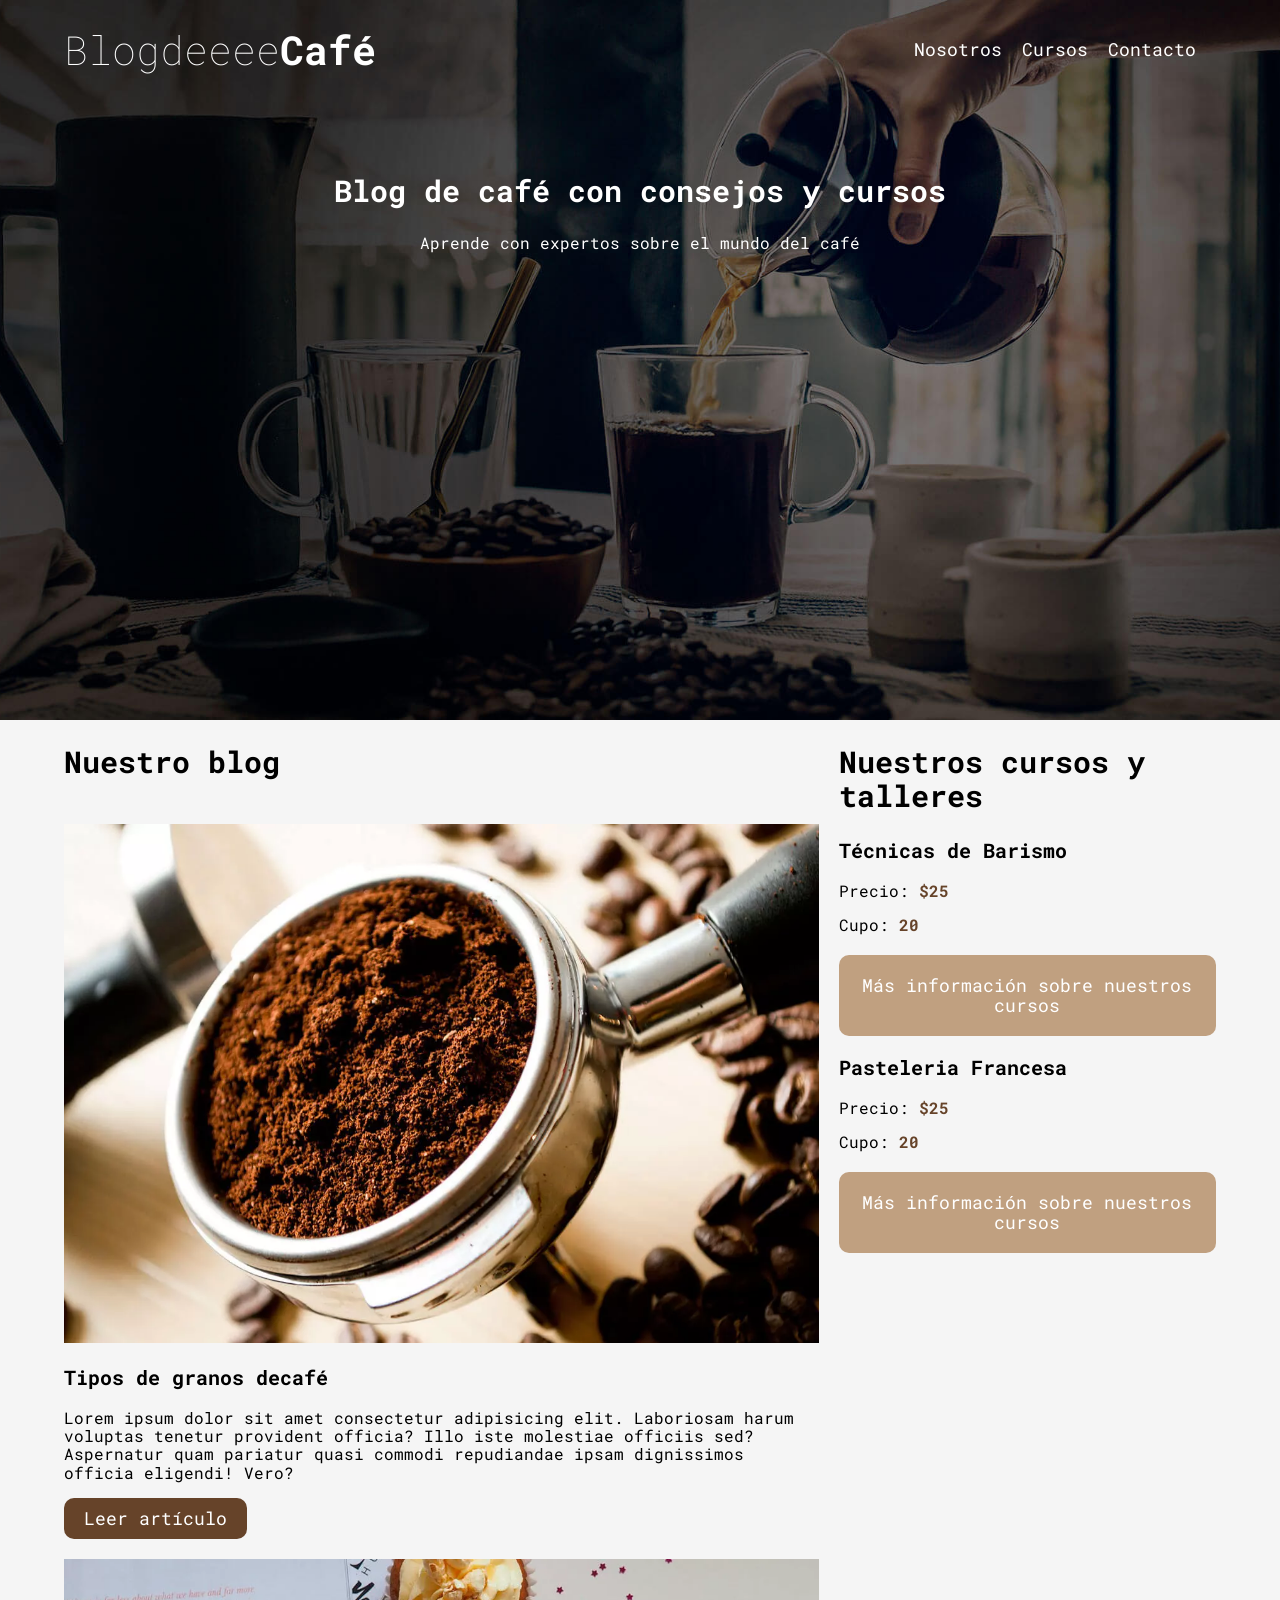
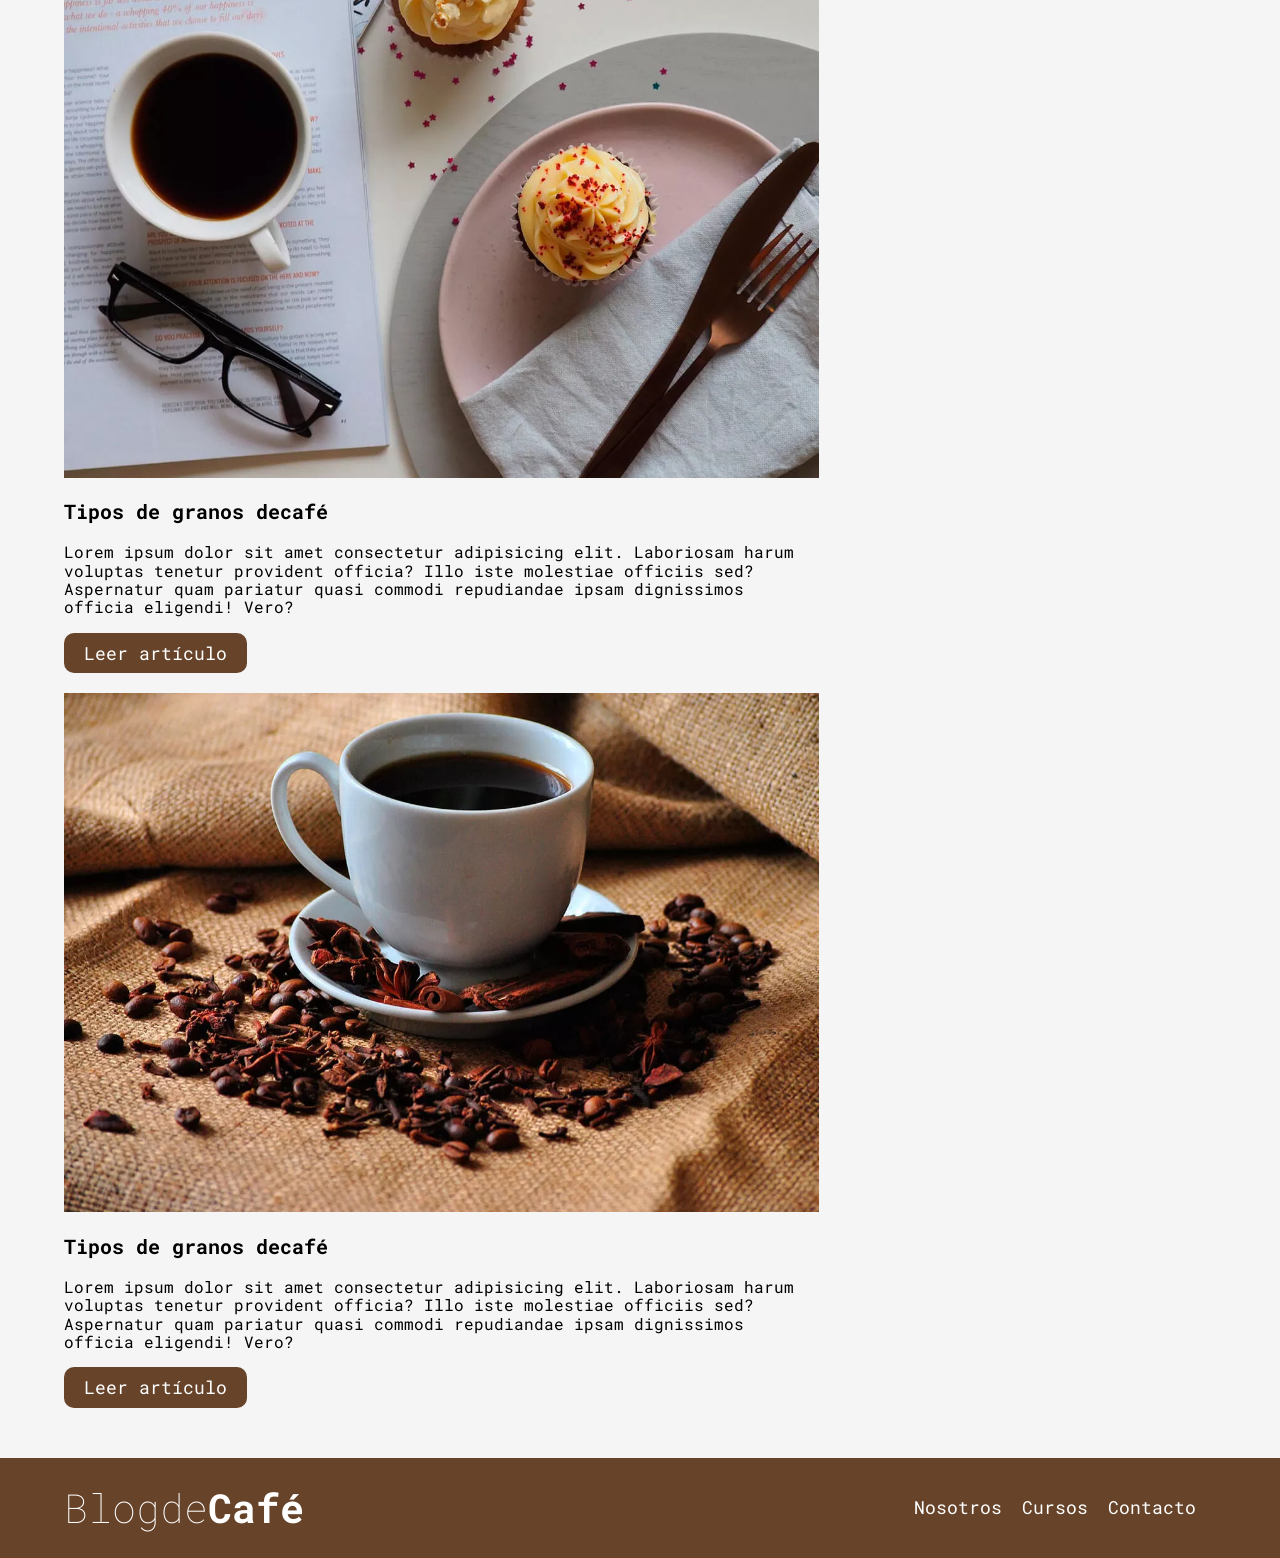
<file: index.html>
<!DOCTYPE html>
<html lang="es">

<head>
    <meta charset="UTF-8">
    <meta name="viewport" content="width=device-width, initial-scale=1.0">
    <title>Blog de Café</title>
    <link rel="preconnect" href="https://fonts.googleapis.com">
    <link rel="preconnect" href="https://fonts.gstatic.com" crossorigin>
    <link href="https://fonts.googleapis.com/css2?family=Roboto+Mono:ital,wght@0,100..700;1,100..700&display=swap"
        rel="stylesheet">

    <!--prefetch-->
    <link rel="prefetch" href="nosotros.html" as="document">



    <!--Preload-->

    <link rel="preload" href="css/normalize.css" as="style">
    <link rel="stylesheet" href="css/normalize.css">

    <link rel="preload" href="css/style.css" as="style">
    <link rel="stylesheet" href="css/style.css">

</head>

<body>
    <header>
        <div class="imagen-fondo">
            <div class="contenedor-header">
                <div class="contenido-header">
                    <a class="logo" href="index.html">
                        <h1>Blogdeeee<span class="resaltado">Café</span></h1>
                    </a>
                    <nav class="navegacion">
                        <a href="nosotros.html">Nosotros</a>
                        <a href="cursos.html">Cursos</a>
                        <a href="contacto.html">Contacto</a>
                    </nav>
                </div>
                <div class="hero">
                    <div class="contenido-hero">
                        <h2>Blog de café con consejos y cursos</h2>
                        <p>Aprende con expertos sobre el mundo del café</p>
                    </div>
                </div>
            </div>
        </div>
    </header>
    <div class="contenedor-grid contenedor">
        <main class="contenido-principal">
            <section class="blog">
                <h2>Nuestro blog</h2>
                <article class="articulo">
                    <div class="imagen">
                        <picture>
                            <source srcset="img/blog1.webp" type="image/webp">
                            <img loading="lazy" src="img/blog1.jpg" alt="Imagen del blog">
                        </picture>

                    </div>
                    <div class="contenido-blog">
                        <h3>Tipos de granos decafé</h3>
                        <p> Lorem ipsum dolor sit amet consectetur adipisicing elit. Laboriosam harum voluptas tenetur
                            provident officia? Illo iste molestiae officiis sed? Aspernatur quam pariatur quasi commodi
                            repudiandae ipsam dignissimos officia eligendi! Vero?</p>
                    </div>
                    <a class="boton" href="#">Leer artículo</a>
                </article>
                <article class="articulo">
                    <div class="imagen">
                        <picture>
                            <source srcset="img/blog2.webp" type="image/webp">
                            <img loading="lazy" src="img/blog2.jpg" alt="Imagen del blog">
                        </picture>
                    </div>
                    <div class="contenido-blog">
                        <h3>Tipos de granos decafé</h3>
                        <p> Lorem ipsum dolor sit amet consectetur adipisicing elit. Laboriosam harum voluptas tenetur
                            provident officia? Illo iste molestiae officiis sed? Aspernatur quam pariatur quasi commodi
                            repudiandae ipsam dignissimos officia eligendi! Vero?</p>
                    </div>
                    <a class="boton" href="#">Leer artículo</a>
                </article>
                <article class="articulo">
                    <div class="imagen">
                        <picture>
                            <source srcset="img/blog3.webp" type="image/webp">
                            <img loading="lazy" src="img/blog3.jpg" alt="Imagen del blog">
                        </picture>
                    </div>
                    <div class="contenido-blog">
                        <h3>Tipos de granos decafé</h3>
                        <p> Lorem ipsum dolor sit amet consectetur adipisicing elit. Laboriosam harum voluptas tenetur
                            provident officia? Illo iste molestiae officiis sed? Aspernatur quam pariatur quasi commodi
                            repudiandae ipsam dignissimos officia eligendi! Vero?</p>
                    </div>
                    <a class="boton" href="#">Leer artículo</a>
                </article>
            </section>

        </main>
        <aside class="sidebar">
            <h2>Nuestros cursos y talleres</h2>
            <div class="curso">
                <h3>Técnicas de Barismo</h3>
                <p>Precio: <span class="info">$25</span></p>
                <p>Cupo: <span class="info">20</span></p>
                <a class="boton--secundario" href="#">Más información sobre nuestros cursos</a>
            </div>
            <div class="curso">
                <h3>Pasteleria Francesa</h3>
                <p>Precio: <span class="info">$25</span></p>
                <p>Cupo: <span class="info">20</span></p>
                <a class="boton--secundario" href="#">Más información sobre nuestros cursos</a>
            </div>
        </aside>
    </div>

    <footer class="footer">
        <div class="contenedor">
            <div>
                <a class="logo" href="index.html">
                    <h1>Blogde<span class="resaltado">Café</span></h1>
                </a>
            </div>
            <nav class="navegacion ">
                <a href="nosotros.html">Nosotros</a>
                <a href="cursos.html">Cursos</a>
                <a href="contacto.html">Contacto</a>
            </nav>
        </div>
    </footer>

</body>

</html>
</file>
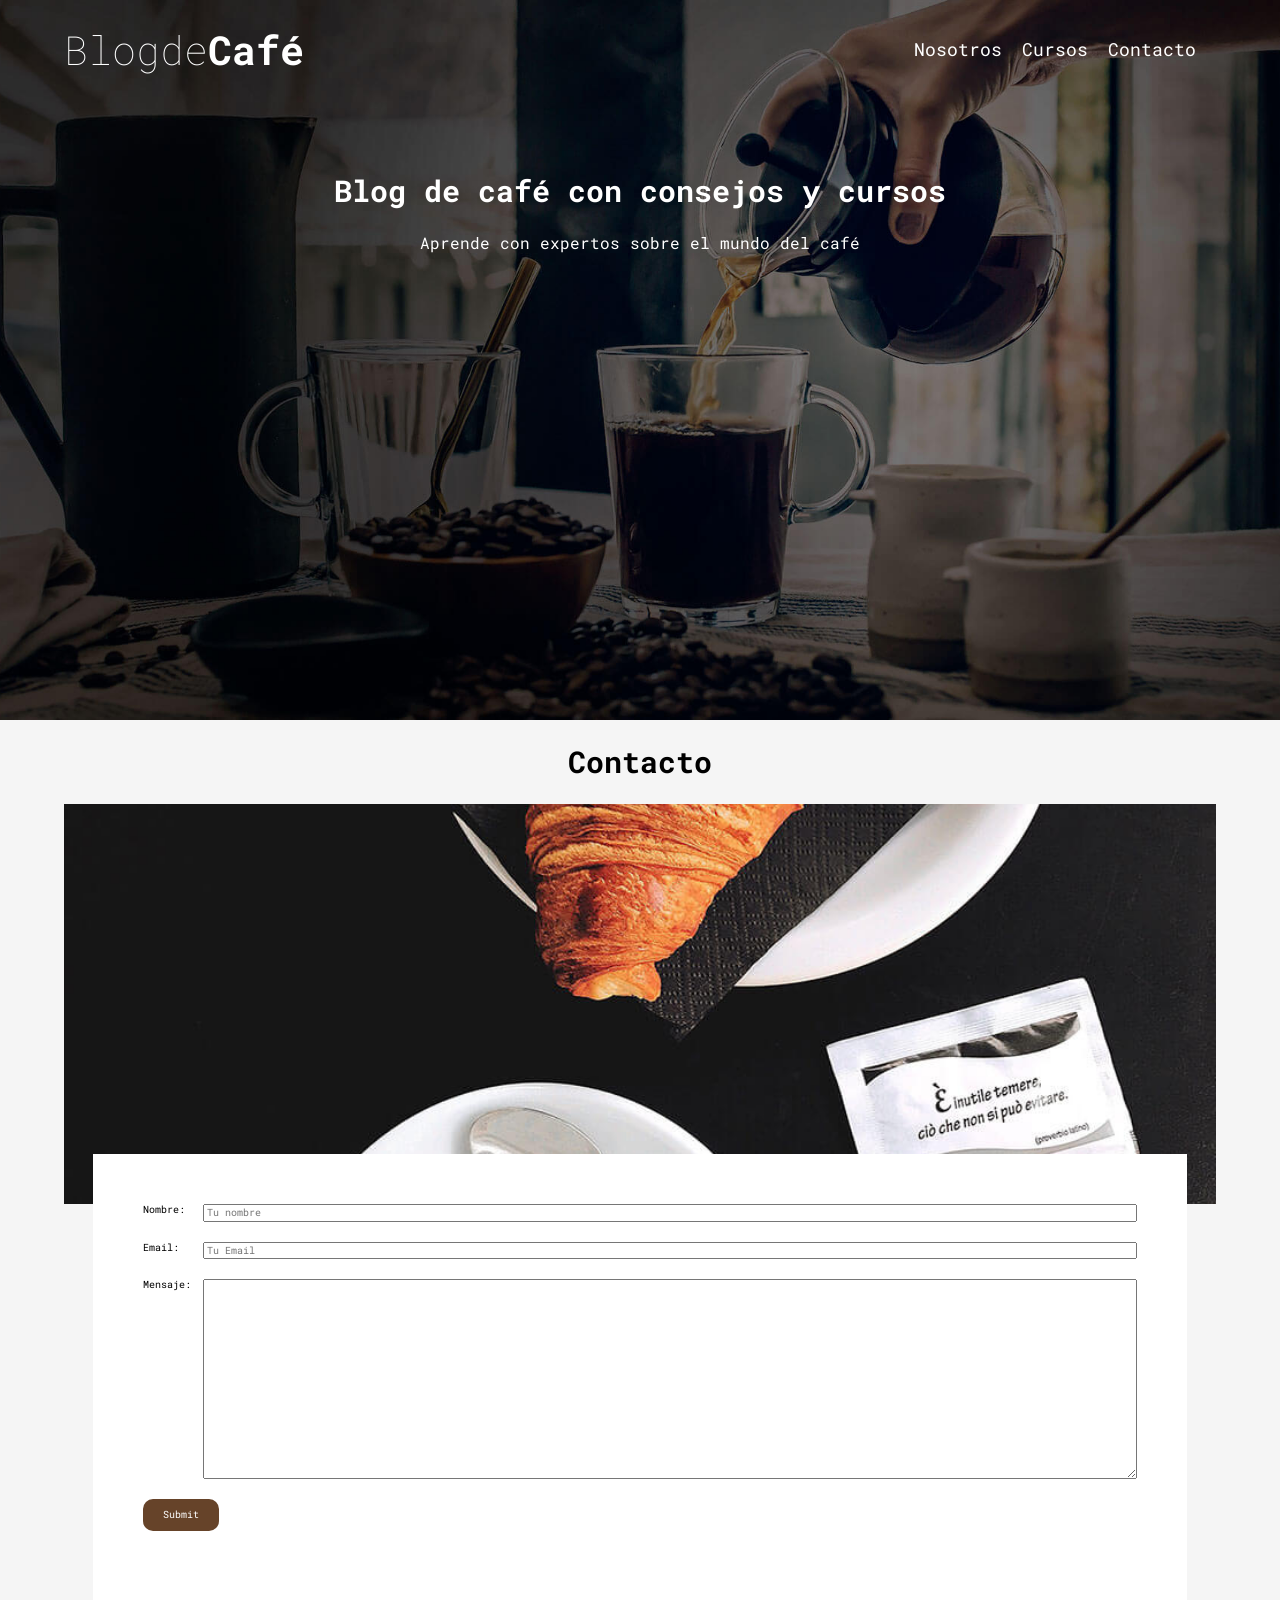
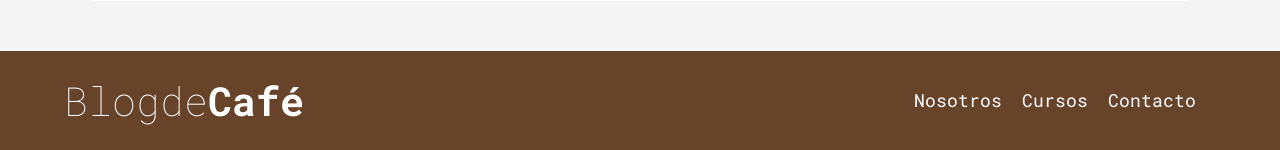
<file: contacto.html>
<!DOCTYPE html>
<html lang="es">

<head>

    <meta charset="UTF-8">
    <meta name="viewport" content="width=device-width, initial-scale=1.0">
    <title>Blog de Café</title>
    <link rel="stylesheet" href="css/normalize.css">
    <link rel="stylesheet" href="css/style.css">

    <link rel="preconnect" href="https://fonts.googleapis.com">
    <link rel="preconnect" href="https://fonts.gstatic.com" crossorigin>
    <link href="https://fonts.googleapis.com/css2?family=Roboto+Mono:ital,wght@0,100..700;1,100..700&display=swap"
        rel="stylesheet">

</head>

<body>
    <header>
        <div class="imagen-fondo">
            <div class="contenedor-header">
                <div class="contenido-header">
                    <a class="logo" href="index.html">
                        <h1>Blogde<span class="resaltado">Café</span></h1>
                    </a>
                    <nav class="navegacion">
                        <a href="nosotros.html">Nosotros</a>
                        <a href="cursos.html">Cursos</a>
                        <a href="contacto.html">Contacto</a>
                    </nav>
                </div>
                <div class="hero">
                    <div class="contenido-hero">
                        <h2>Blog de café con consejos y cursos</h2>
                        <p>Aprende con expertos sobre el mundo del café</p>
                    </div>
                </div>
            </div>
        </div>
    </header>
    <main class="contenedor">
        <h2 class="alinear__texto">Contacto</h2>
        <div class="contacto-bg"> </div>
        <form class="formulario">
            <div class="campo">
                <label class="campo__label" for="nombre">Nombre:</label>
                <input class="campo__field" type="text" placeholder="Tu nombre" id="nombre">
            </div>
            <div class="campo">
                <label class="campo__label" for="email">Email:</label>
                <input class="campo__field" type="email" placeholder="Tu Email" id="email">
            </div>
            <div class="campo">
                <label class="campo__label" for="mensaje">Mensaje:</label>
                <textarea class="campo__field campo__field--textarea" id="mensaje"></textarea>
            </div>
            <div class="campo">
                <input type="submit" placeholder="Enviar" class="boton">
            </div>
        </form>

    </main>







    <footer class="footer">
        <div class="contenedor">
            <div>
                <a class="logo" href="index.html">
                    <h1>Blogde<span class="resaltado">Café</span></h1>
                </a>
            </div>
            <nav class="navegacion ">
                <a href="nosotros.html">Nosotros</a>
                <a href="cursos.html">Cursos</a>
                <a href="contacto.html">Contacto</a>
            </nav>
        </div>
    </footer>

</body>

</html>
</file>
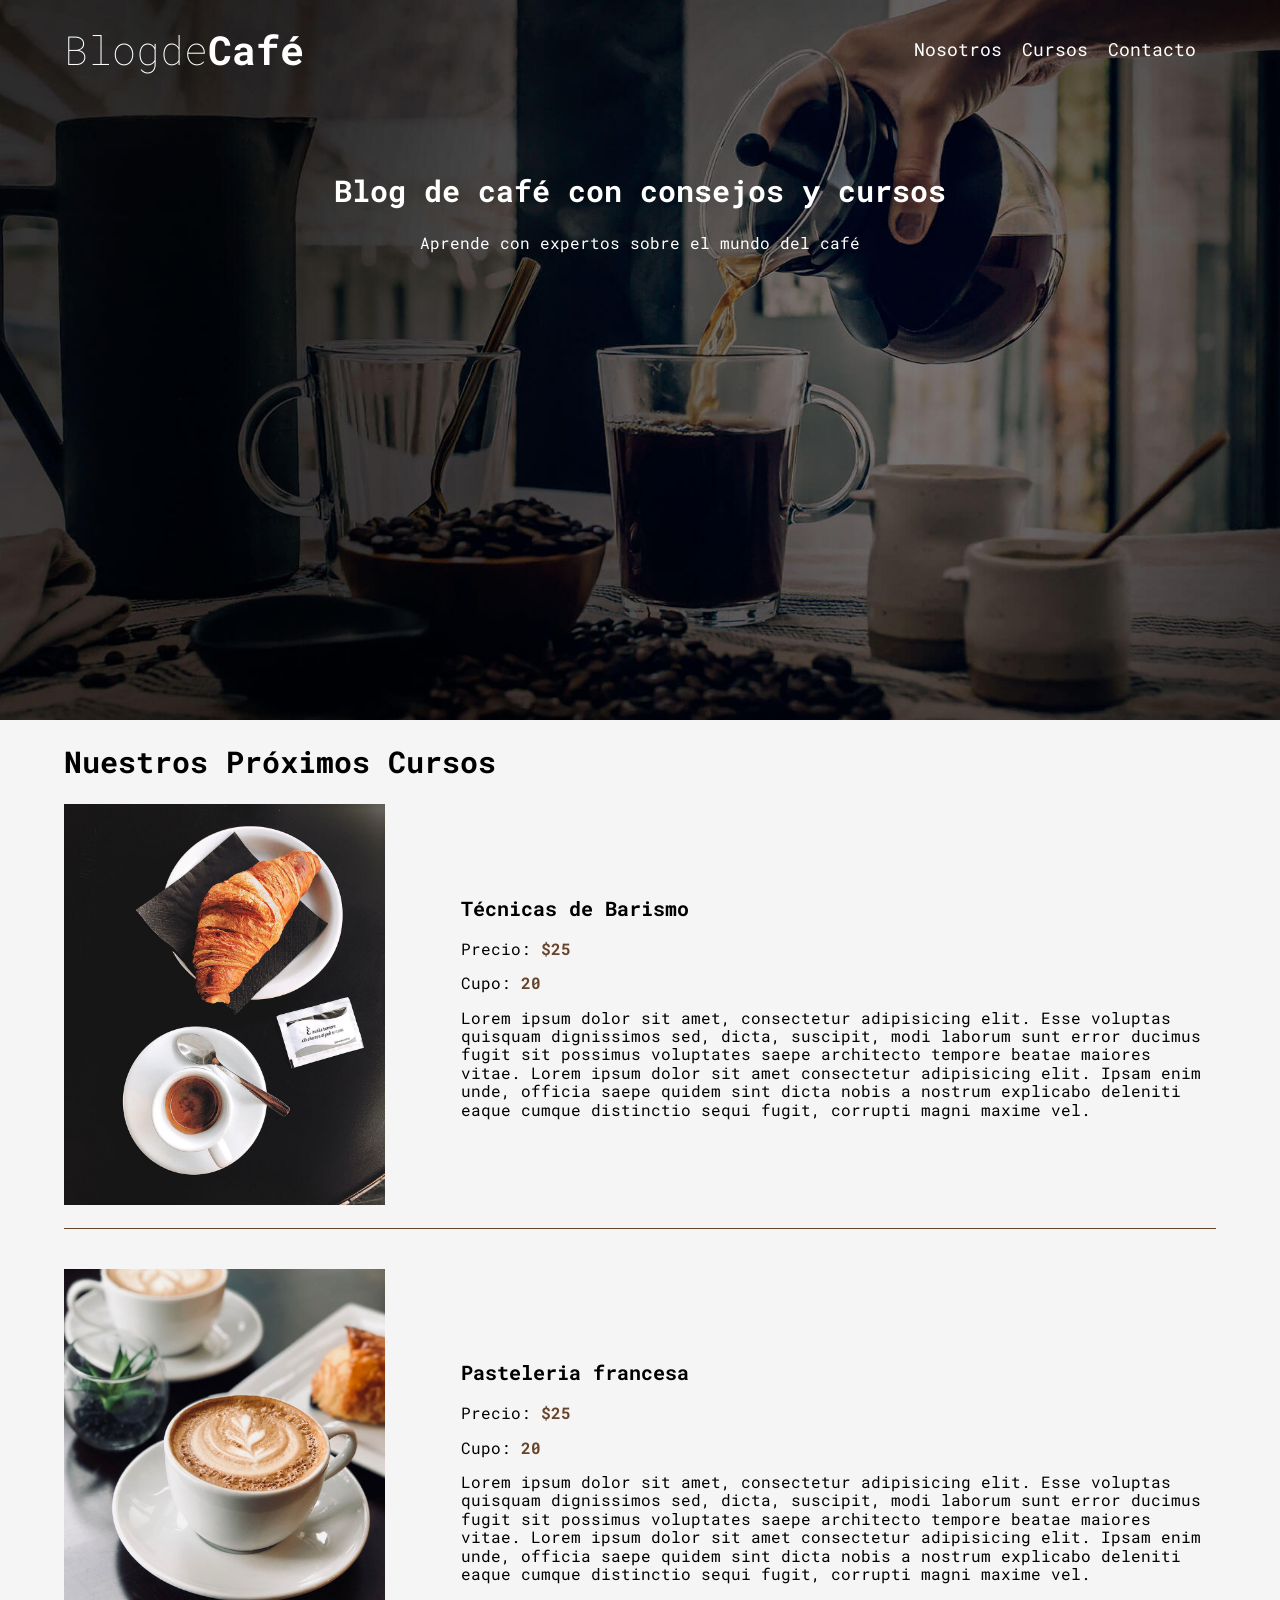
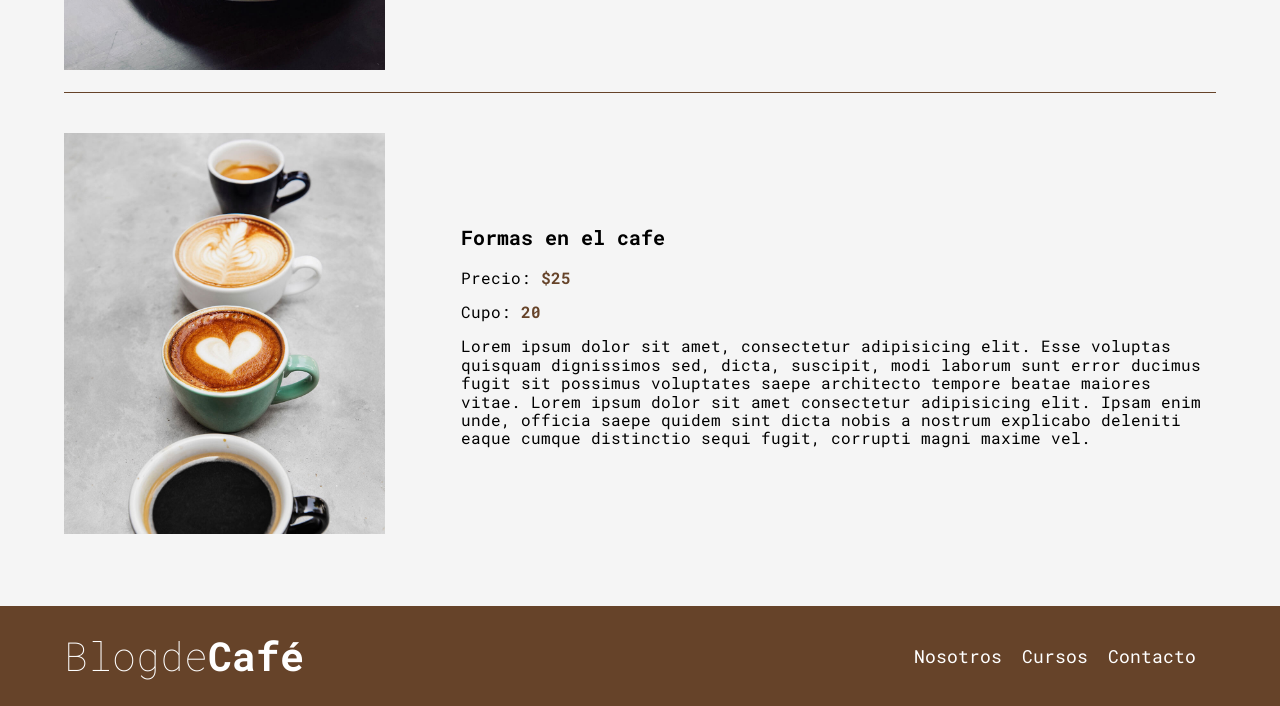
<file: cursos.html>
<!DOCTYPE html>
<html lang="es">

<head>
    <meta charset="UTF-8">
    <meta name="viewport" content="width=device-width, initial-scale=1.0">
    <title>Blog de Café</title>
    <link rel="stylesheet" href="css/normalize.css">
    <link rel="stylesheet" href="css/style.css">

    <link rel="preconnect" href="https://fonts.googleapis.com">
    <link rel="preconnect" href="https://fonts.gstatic.com" crossorigin>
    <link href="https://fonts.googleapis.com/css2?family=Roboto+Mono:ital,wght@0,100..700;1,100..700&display=swap"
        rel="stylesheet">
</head>

<body>
    <header>
        <div class="imagen-fondo">
            <div class="contenedor-header">


                <div class="contenido-header">
                    <a class="logo" href="index.html">
                        <h1>Blogde<span class="resaltado">Café</span></h1>
                    </a>
                    <nav class="navegacion">
                        <a href="nosotros.html">Nosotros</a>
                        <a href="cursos.html">Cursos</a>
                        <a href="contacto.html">Contacto</a>
                    </nav>
                </div>
                <div class="hero">
                    <div class="contenido-hero">
                        <h2>Blog de café con consejos y cursos</h2>
                        <p>Aprende con expertos sobre el mundo del café</p>
                    </div>
                </div>
            </div>
        </div>
    </header>
    <main class="contenedor">
        <h2>Nuestros Próximos Cursos</h2>
        <div class="talleres">
            <div class="taller">
                <div class="info-taller">
                    <h3>Técnicas de Barismo</h3>
                    <p>Precio: <span class="info">$25</span></p>
                    <p>Cupo: <span class="info">20</span></p>
                    <p>Lorem ipsum dolor sit amet, consectetur adipisicing elit. Esse voluptas quisquam dignissimos sed,
                        dicta, suscipit, modi laborum sunt error ducimus fugit sit possimus voluptates saepe architecto
                        tempore beatae maiores vitae. Lorem ipsum dolor sit amet consectetur adipisicing elit. Ipsam
                        enim unde, officia saepe quidem sint dicta nobis a nostrum explicabo deleniti eaque cumque
                        distinctio sequi fugit, corrupti magni maxime vel.</p>


                </div>

                <div class="info-img">
                    <img src="img/curso1.jpg" alt="Curso">
                </div>
            </div>

            <div class="taller">
                <div class="info-taller">
                    <h3>Pasteleria francesa</h3>
                    <p>Precio: <span class="info">$25</span></p>
                    <p>Cupo: <span class="info">20</span></p>
                    <p>Lorem ipsum dolor sit amet, consectetur adipisicing elit. Esse voluptas quisquam dignissimos sed,
                        dicta, suscipit, modi laborum sunt error ducimus fugit sit possimus voluptates saepe architecto
                        tempore beatae maiores vitae. Lorem ipsum dolor sit amet consectetur adipisicing elit. Ipsam
                        enim unde, officia saepe quidem sint dicta nobis a nostrum explicabo deleniti eaque cumque
                        distinctio sequi fugit, corrupti magni maxime vel.</p>


                </div>

                <div class="info-img">
                    <img src="img/curso2.jpg" alt="Curso">
                </div>
            </div>

            <div class="taller">
                <div class="info-taller">
                    <h3>Formas en el cafe</h3>
                    <p>Precio: <span class="info">$25</span></p>
                    <p>Cupo: <span class="info">20</span></p>
                    <p>Lorem ipsum dolor sit amet, consectetur adipisicing elit. Esse voluptas quisquam dignissimos sed,
                        dicta, suscipit, modi laborum sunt error ducimus fugit sit possimus voluptates saepe architecto
                        tempore beatae maiores vitae. Lorem ipsum dolor sit amet consectetur adipisicing elit. Ipsam
                        enim unde, officia saepe quidem sint dicta nobis a nostrum explicabo deleniti eaque cumque
                        distinctio sequi fugit, corrupti magni maxime vel.</p>


                </div>

                <div class="info-img">
                    <img src="img/curso3.jpg" alt="Curso">
                </div>
            </div>

        </div>


    </main>

    <footer class="footer">
        <div class="contenedor">
            <div>
                <a class="logo" href="index.html">
                    <h1>Blogde<span class="resaltado">Café</span></h1>
                </a>
            </div>
            <nav class="navegacion ">
                <a href="nosotros.html">Nosotros</a>
                <a href="cursos.html">Cursos</a>
                <a href="contacto.html">Contacto</a>
            </nav>
        </div>
    </footer>
</body>

</html>
</file>
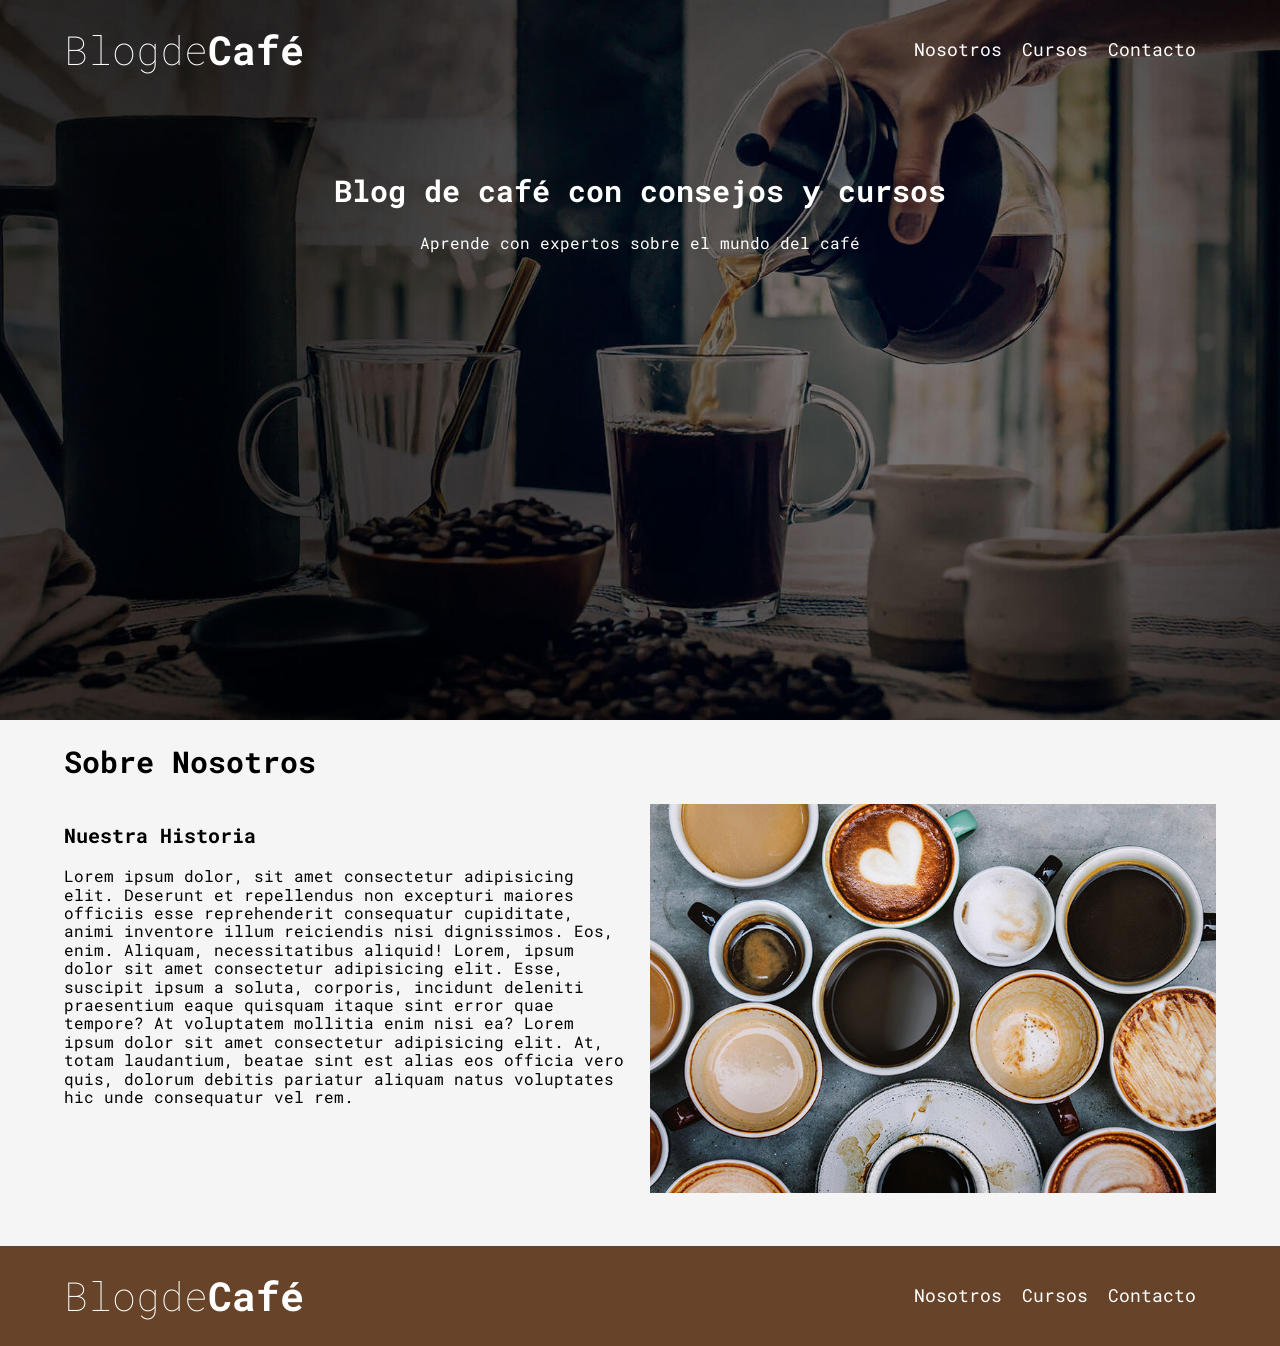
<file: nosotros.html>
<!DOCTYPE html>
<html lang="en">

<head>
    <meta charset="UTF-8">
    <meta name="viewport" content="width=device-width, initial-scale=1.0">
    <title>Nosotros</title>
    <link rel="stylesheet" href="css/normalize.css">
    <link rel="stylesheet" href="css/style.css">

    <link rel="preconnect" href="https://fonts.googleapis.com">
    <link rel="preconnect" href="https://fonts.gstatic.com" crossorigin>
    <link href="https://fonts.googleapis.com/css2?family=Roboto+Mono:ital,wght@0,100..700;1,100..700&display=swap"
        rel="stylesheet">
</head>

<body>
    <header>
        <div class="imagen-fondo">
            <div class="contenedor-header">


                <div class="contenido-header">
                    <a class="logo" href="index.html">
                        <h1>Blogde<span class="resaltado">Café</span></h1>
                    </a>
                    <nav class="navegacion">
                        <a href="nosotros.html">Nosotros</a>
                        <a href="cursos.html">Cursos</a>
                        <a href="contacto.html">Contacto</a>
                    </nav>
                </div>
                <div class="hero">
                    <div class="contenido-hero">
                        <h2>Blog de café con consejos y cursos</h2>
                        <p>Aprende con expertos sobre el mundo del café</p>
                    </div>
                </div>
            </div>
        </div>
    </header>

    <main>

        <div class="contenedor">
            <h2>Sobre Nosotros</h2>
            <div class="contenido-nosotros">
                <div class="texto-nosotros">
                    <h3>Nuestra Historia</h3>
                    <p>Lorem ipsum dolor, sit amet consectetur adipisicing elit. Deserunt et repellendus non excepturi
                        maiores officiis esse reprehenderit consequatur cupiditate, animi inventore illum reiciendis
                        nisi
                        dignissimos. Eos, enim. Aliquam, necessitatibus aliquid! Lorem, ipsum dolor sit amet consectetur
                        adipisicing elit. Esse, suscipit ipsum a soluta, corporis, incidunt deleniti praesentium eaque
                        quisquam itaque sint error quae tempore? At voluptatem mollitia enim nisi ea? Lorem ipsum dolor
                        sit
                        amet consectetur adipisicing elit. At, totam laudantium, beatae sint est alias eos officia vero
                        quis, dolorum debitis pariatur aliquam natus voluptates hic unde consequatur vel rem.</p>
                </div>
                <div class="imagen-nosotros">
                    <img src="img/nosotros.jpg" alt="Nosotros">
                </div>
            </div>
        </div>

    </main>
    <footer class="footer">
        <div class="contenedor">
            <div>
                <a class="logo" href="index.html">
                    <h1>Blogde<span class="resaltado">Café</span></h1>
                </a>
            </div>
            <nav class="navegacion ">
                <a href="nosotros.html">Nosotros</a>
                <a href="cursos.html">Cursos</a>
                <a href="contacto.html">Contacto</a>
            </nav>
        </div>
    </footer>

</body>

</html>
</file>
<file: css/style.css>
:root {
    --color-primario: #664329;
    --color-secundario: #C0A080;
    --color-terciario: #E8D8C3;
    --color-cuaternario: #F5F5F5;
    --color-quaternario: #FFFFFF;

    --fuente-primaria: 'Roboto Mono', monospace;
}

body {
    background-color: var(--color-cuaternario);
    font-family: var(--fuente-primaria);
}

html {
    box-sizing: border-box;
    font-size: 62.5%;
    /* 1 rem = 10px */
}

*,
*:before,
*:after {
    box-sizing: inherit;
}

a {
    text-decoration: none;
    color: var(--color-quaternario);
    font-size: 1.8rem;
}

.contenedor {
    max-width: 90%;
    margin: 0 auto;
}

img {
    max-width: 100%;
}

h1 {
    font-size: 4rem;
    font-weight: 100;
}

h2 {
    font-size: 3rem;
}

h3 {
    font-size: 2rem;
}

p {
    font-size: 1.6rem;
}

.alinear__texto {
    text-align: center;
}


.contenedor-header {
    max-width: 90%;
    margin: 0 auto;
}

.imagen-fondo {
    background-image: url(../img/banner.jpg);
    background-size: cover;
    background-position: center;
    height: 80vh;
}

.contenido-header {
    display: flex;
    justify-content: space-between;
    align-items: center;

}

nav {
    display: flex;
    gap: 2rem;
    padding: 0 2rem;
}

.logo {
    color: var(--color-quaternario);
    font-size: 4rem;
}

.resaltado {
    font-weight: bold;
}

.hero {
    display: flex;
    flex-direction: column;
    justify-content: center;
    align-items: center;
    text-align: center;
    height: 100%;
    color: var(--color-quaternario);
    padding: 5rem;
}



.navegacion a:hover {
    color: var(--color-secundario);
    transition: color 0.3s ease;
}

@media (max-width: 768px) {
    .contenido-header {
        flex-direction: column;
    }
}



.contenedor-grid {
    display: flex;
    flex-direction: column;
    gap: 2rem;
}

.blog {
    display: flex;
    flex-direction: column;
    gap: 2rem;
}

.contenido-blog {
    text-align: center;
    align-items: center;

}

.imagen {
    max-width: 100%;
}

.boton {
    background-color: var(--color-primario);
    color: var(--color-quaternario);
    padding: 1rem 2rem;
    border-radius: 1rem;
    display: inline-block;
    width: 100%;
    text-align: center;
    border: none;

}

.boton:hover {
    cursor: pointer;
}

@media (min-width: 768px) {
    .contenedor-grid {
        display: grid;
        grid-template-columns: 2fr 1fr;
        gap: 2rem;
    }

    .contenido-blog {
        text-align: left;
        align-items: flex-start;

    }

    .boton {
        width: auto;
    }
}

.footer {
    background-color: var(--color-primario);
    color: var(--color-quaternario);
    text-align: center;
    margin-top: 5rem;
}

.footer .contenedor {
    display: flex;
    flex-direction: column;
    align-items: center;
}

@media (min-width: 768px) {
    .footer .contenedor {
        flex-direction: row;
        justify-content: space-between;
    }
}

.boton--secundario {
    background-color: var(--color-secundario);
    color: var(--color-quaternario);
    padding: 2rem;
    border-radius: 1rem;
    text-align: center;
    display: block;
    margin-top: 2rem;
}

.info {
    color: var(--color-primario);
    font-weight: bold;
}

.contenido-nosotros {
    display: flex;
    flex-direction: column-reverse;
    gap: 2rem;


}

@media (min-width: 768px) {
    .contenido-nosotros {
        flex-direction: row;
        justify-content: space-between;
    }

    .texto-nosotros {
        flex: 1;
    }

    .imagen-nosotros {
        flex: 1;
    }
}

.taller {
    display: flex;
    flex-direction: column-reverse;
    gap: 2rem;
    align-items: center;
}

.info-taller {
    text-align: center;
}

.info-img {
    align-items: center;
}

@media (min-width: 768px) {
    .taller {
        display: grid;
        grid-template-columns: 1fr 2fr;
        gap: 2rem;
        grid-auto-flow: column;
        border-bottom: 1px solid var(--color-primario);
        padding-bottom: 2rem;
        margin-bottom: 4rem;
    }

    .info-taller {
        grid-column: 2/3;
    }

    .info-taller {
        text-align: start;
    }
}

.info-img {
    width: 85%;
}



.taller:last-of-type {
    border: none;
}

.contacto-bg {
    background-image: url(../img/curso1.jpg);
    height: 40rem;
    background-size: cover;
    background-position: center center;
}

.formulario {
    background-color: #FFFFFF;
    margin: -5rem auto 0 auto;
    width: 95%;
    padding: 5rem;
}

.campo {
    display: flex;
    margin-bottom: 2rem;

}

.campo__field {
    flex: 1;
}

.campo__label {
    flex: 0 0 6rem;
}

.campo__field--textarea {
    height: 20rem;

}
</file>
